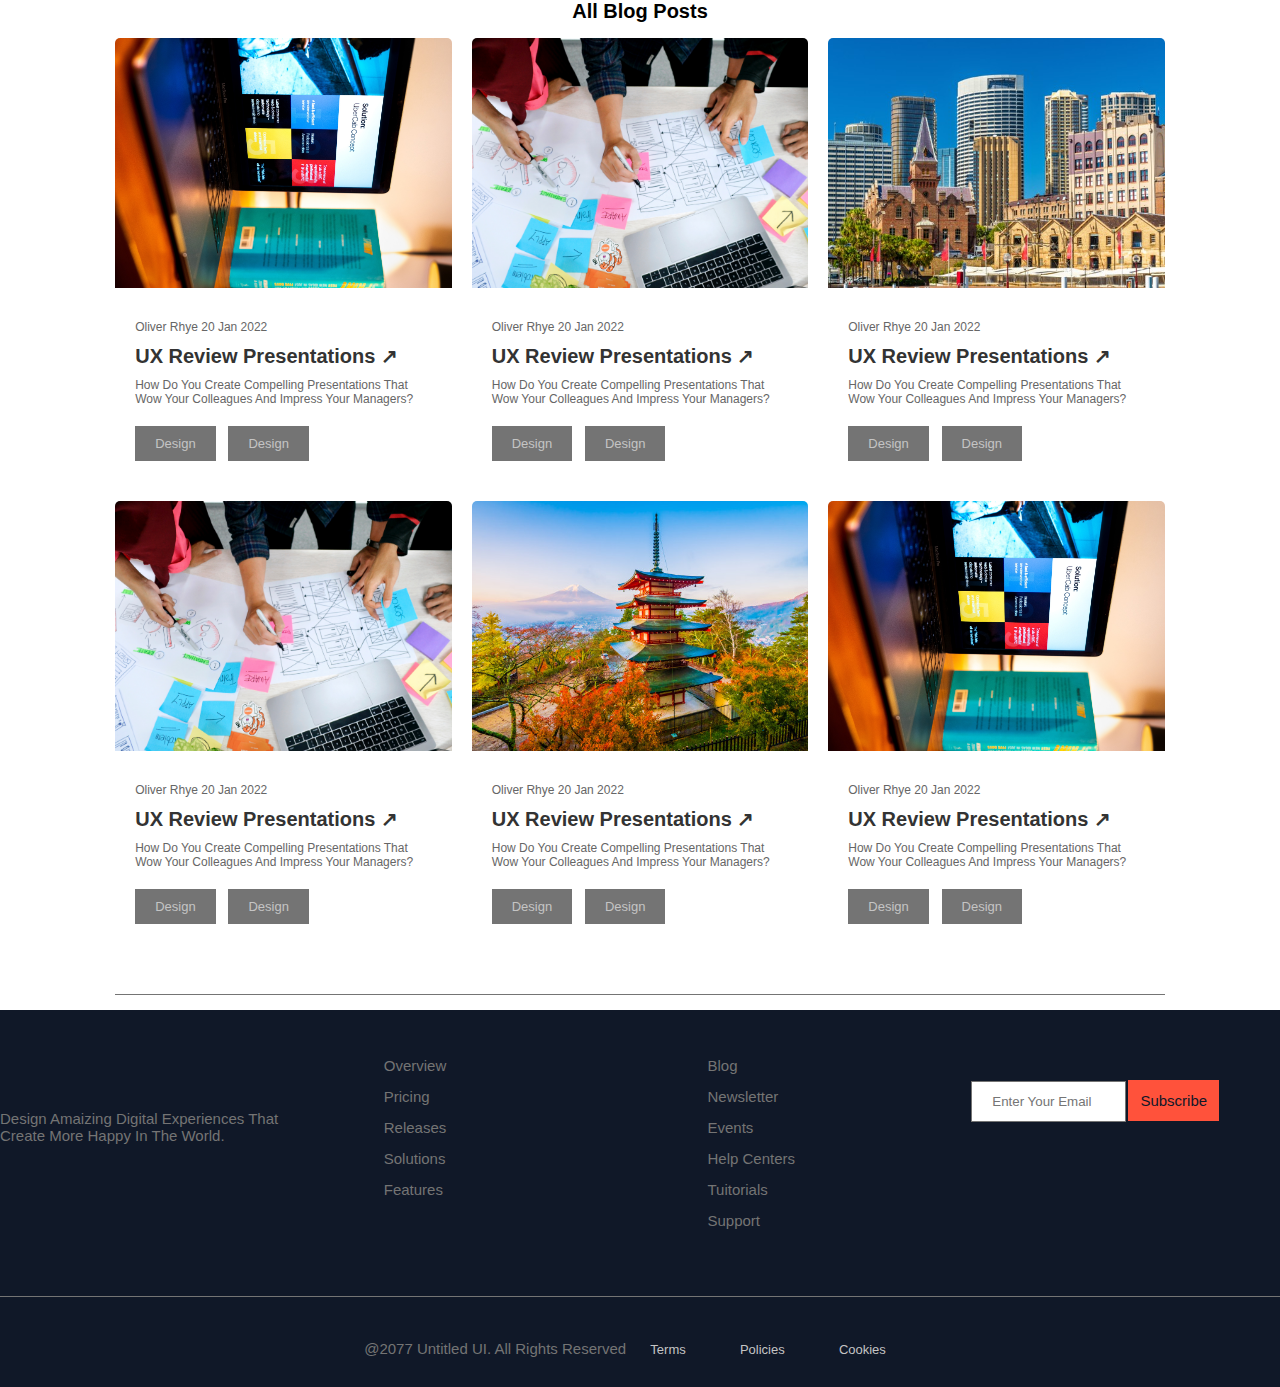
<file: blog.html>
<!DOCTYPE html>
<html lang="en">

<head>
    <meta charset="UTF-8">
    <meta http-equiv="X-UA-Compatible" content="IE=edge">
    <meta name="viewport" content="width=device-width, initial-scale=1.0">
    <title>Fitabo responsive website</title>
    <link rel="stylesheet" href="blog.css">
    <!--Css link-->
    <!-- <link rel="stylesheet" href="style.css"> -->
    <!-- CSS only -->
    <link href="https://cdn.jsdelivr.net/npm/bootstrap@5.1.3/dist/css/bootstrap.min.css" rel="stylesheet" integrity="sha384-1BmE4kWBq78iYhFldvKuhfTAU6auU8tT94WrHftjDbrCEXSU1oBoqyl2QvZ6jIW3" crossorigin="anonymous">
    <!--Font awesome link-->
    <link rel="stylesheet" href="https://cdnjs.cloudflare.com/ajax/libs/font-awesome/4.7.0/css/font-awesome.min.css">
</head>

<body>
    <h1 style="text-align: center;"> All blog posts</h1>
    <section class="packages" id="packages">
        <div class="box-container">

            <div class="box">
                <img src="images/pre.jpg" alt="">
                <div class="content">
                    <p>Oliver Rhye 20 Jan 2022</p>
                    <h3> UX review presentations ↗</h3>
                    <p>How do you create compelling presentations that <br>wow your colleagues and impress your managers?</p>

                    <a href="#" class="btn"> Design</a> <a href="#" class="btn"> Design</a>
                </div>
            </div>

            <div class="box">
                <img src="images/pre2.jpg" alt="">
                <div class="content">
                    <p>Oliver Rhye 20 Jan 2022</p>
                    <h3> UX review presentations ↗</h3>
                    <p>How do you create compelling presentations that <br>wow your colleagues and impress your managers?</p>

                    <a href="#" class="btn"> Design</a> <a href="#" class="btn"> Design</a>
                </div>
            </div>
            <div class="box">
                <img src="images/p-3.jpg" alt="">
                <div class="content">
                    <p>Oliver Rhye 20 Jan 2022</p>
                    <h3> UX review presentations ↗</h3>
                    <p>How do you create compelling presentations that <br>wow your colleagues and impress your managers?</p>

                    <a href="#" class="btn"> Design</a> <a href="#" class="btn"> Design</a>
                </div>
            </div>

            <div class="box">
                <img src="images/pre2.jpg" alt="">
                <div class="content">
                    <p>Oliver Rhye 20 Jan 2022</p>
                    <h3> UX review presentations ↗</h3>
                    <p>How do you create compelling presentations that <br>wow your colleagues and impress your managers?</p>

                    <a href="#" class="btn"> Design</a> <a href="#" class="btn"> Design</a>
                </div>
            </div>

            <div class="box">
                <img src="images/p-5.jpg" alt="">
                <div class="content">
                    <p>Oliver Rhye 20 Jan 2022</p>
                    <h3> UX review presentations ↗</h3>
                    <p>How do you create compelling presentations that <br>wow your colleagues and impress your managers?</p>

                    <a href="#" class="btn"> Design</a> <a href="#" class="btn"> Design</a>
                </div>
            </div>

            <div class="box">
                <img src="images/pre.jpg" alt="">
                <div class="content">
                    <p>Oliver Rhye 20 Jan 2022</p>
                    <h3> UX review presentations ↗</h3>
                    <p>How do you create compelling presentations that <br>wow your colleagues and impress your managers?</p>

                    <a href="#" class="btn"> Design</a> <a href="#" class="btn"> Design</a>
                </div>
            </div>

        </div>
        <div class="line"></div>
    </section>
    </div>
    <footer class="footer">
        <div class="box-container">
            <div class="box">

                <p>Design amaizing digital experiences that <br> create more happy in the world.</p>
            </div>
            <div class="box">
                <a href="#">Overview</a>
                <a href="#">Pricing</a>
                <a href="#">Releases</a>
                <a href="#">solutions</a>
                <a href="#">Features</a>

            </div>
            <div class="box">
                <a href="#">Blog</a>
                <a href="#">Newsletter</a>
                <a href="#">Events</a>
                <a href="#">Help centers</a>
                <a href="#">Tuitorials</a>
                <a href="#">Support</a>

            </div>
            <div class="box">
                <label for="">
                    <input type="email" name="" placeholder="Enter your email">
                    <button class="button"
                    type="submit">Subscribe</button>
                </label>
            </div>
        </div>
        <div class="line"></div>
        <h1 class="credit" style="text-align: center;">@2077 Untitled UI. All rights reserved <span>  <a href="#" class="btn1"> Terms </a> <a href="#" class="btn1"> Policies</a>     <a href="#" class="btn1"> Cookies</a></span></h1>
    </footer>


    <!-- JavaScript Bundle with Popper -->
    <script src="https://cdn.jsdelivr.net/npm/bootstrap@5.1.3/dist/js/bootstrap.bundle.min.js" integrity="sha384-ka7Sk0Gln4gmtz2MlQnikT1wXgYsOg+OMhuP+IlRH9sENBO0LRn5q+8nbTov4+1p" crossorigin="anonymous"></script>
</body>

</html>
</file>
<file: blog.css>
* {
    font-family: 'Nunito', sans-serif;
    margin: 0;
    padding: 0;
    box-sizing: border-box;
    text-transform: capitalize;
    outline: none;
    border: none;
    text-decoration: none;
    transition: all .2s linear;
}

*::selection {
    background: var(--orange);
    color: #fff;
}

html {
    font-size: 62.5%;
    overflow-x: hidden;
    scroll-padding-top: 6rem;
    scroll-behavior: smooth;
}

section {
    padding: 1.5rem 9%;
}

body {
    background: #fff;
}


/* Responsive layout - makes a one column-layout instead of a two-column layout */

@media (max-width: 800px) {
    .flex-item-right,
    .flex-item-left {
        flex: 100%;
    }
}

.packages .box-container {
    display: flex;
    flex-wrap: wrap;
    gap: 2rem;
}

.packages .box-container .box {
    flex: 1 1 25rem;
    border-radius: .5rem;
    overflow: hidden;
}

.packages .box-container .box img {
    height: 25rem;
    width: 100%;
    object-fit: cover;
}

.packages .box-container .box .content {
    padding: 2rem;
}

.packages .box-container .box .content h3 {
    font-size: 2rem;
    color: #333;
}

.packages .box-container .box .content h3 i {
    color: var(--orange);
}

.packages .box-container .box .content p {
    font-size: 1.2rem;
    color: #666;
    padding: 1rem 0;
}

.packages .box-container .box .content .stars i {
    font-size: 1.7rem;
    color: var(--orange);
}

.packages .box-container .box .content .price {
    font-size: 2rem;
    color: #333;
    padding-top: 1rem;
}

.packages .box-container .box .content .price span {
    color: #666;
    font-size: 1.5rem;
    text-decoration: line-through;
}

.btn {
    display: inline-block;
    margin-top: 1rem;
    background: #747474;
    color: #c4c4c4;
    margin-right: 10px;
    padding: 1rem 2rem;
    border: .4rem #747474;
    cursor: pointer;
    font-size: 1.3rem;
}

.btn1 {
    display: inline-block;
    margin-top: 1rem;
    color: #c4c4c4;
    margin-right: 10px;
    padding: 1rem 2rem;
    border: .4rem #747474;
    cursor: pointer;
    font-size: 1.3rem;
}

.line {
    padding-top: 50px;
    border-bottom: 1px solid #747474;
}

.line1 {
    padding-top: 50px;
    border-bottom: 1px solid #fff;
}

.footer {
    background-color: #101828;
}

.footer {
    background: #101828;
    padding-top: 30px;
}

.footer .box-container {
    display: flex;
    flex-wrap: wrap;
    gap: 1.5rem;
}

.footer .box-container .box {
    padding: 1rem 0;
    flex: 1 1 25rem;
}

.footer .box-container .box h3 {
    font-size: 1.5rem;
    padding: .7rem 0;
    color: #fff;
}

.footer .box-container .box p {
    font-size: 1.5rem;
    color: #747474;
    padding: .7rem 0;
    padding-top: 60px;
    justify-content: center;
}

.footer .box-container .box a {
    display: block;
    font-size: 1.5rem;
    padding: .7rem 0;
    color: #747474;
    padding-left: 60px;
}

.footer .box-container .box a:hover {
    color: #ff523b;
}

.footer .credit {
    /* display: flex;
    flex-wrap: wrap; */
    padding: 2rem 1rem;
    margin-top: .5rem;
    font-size: 1.5rem;
    font-weight: normal;
    color: #747474;
    /* border-top: .1rem solid rgba(255, 255, 255, .2); */
}

.button {
    display: inline-block;
    color: #101828;
    padding: 12px;
    margin: 30px 0;
    transition: background 0.5s;
    background: #ff523b;
    font-size: 15px;
    cursor: pointer;
}

input {
    width: 50%;
    padding: 12px 20px;
    margin: 20px 0;
    box-sizing: border-box;
}

input[type=email] {
    border: 1px solid #747474;
}

table,
th,
td {
    width: 50%;
    border: 1px solid black;
    border-collapse: collapse;
}

td th img {
    width: 50%;
}


/*media queries*/

@media (max-width:1200px) {
    html {
        font-size: 55%;
    }
}
</file>
<file: style.css>
* {
    font-family: Helvetica Neue;
    padding: 0;
    margin: 0;
    box-sizing: border-box;
    text-decoration: none;
    outline: none;
    border: none;
    /* text-transform: capitalize; */
    transition: .2s linear;
}

html::-webkit-scrollbar {
    width: 0.5rem;
}

html::-webkit-scrollbar-track {
    background: transparent;
}

html::-webkit-scrollbar-thumb {
    background: #fff;
    border-radius: 5rem;
}

body {
    background: #101828;
}

section {
    padding: 2rem 7%;
}

.heading {
    text-align: center;
    color: #fff;
    text-transform: uppercase;
    padding-bottom: 1.5rem;
    padding-top: 2rem;
    font-size: 2rem;
}

.header {
    position: fixed;
    top: 0;
    right: 0;
    left: 0;
    z-index: 1000;
    display: flex;
    align-items: center;
    justify-content: space-between;
    padding: 1rem 9%;
    background: #101828;
}

.header.logo p {
    color: #fff;
    font-size: 20px;
}

.header .navbar a {
    margin: 0 .7rem;
    font-size: 1rem;
    color: #fff;
}

.header .navbar a:hover {
    color: #FE826D;
    border-bottom: .1rem solid #FE826D;
    padding-bottom: .5rem;
}

.row {
    display: flex;
    align-items: center;
    flex-wrap: wrap;
    justify-content: space-around;
}

.col-2 {
    flex-basis: 50%;
    min-width: 300px;
}

.col-2 img {
    max-width: 100%;
    padding: 50px 0;
}

.col-2 h1 {
    font-size: 50px;
    line-height: 60px;
    font-weight: normal;
    margin: 25px 0;
}

.col-2 p {
    color: #c4c4c4;
}

.col-2 h1 span {
    color: #ff523b;
    font-weight: normal;
}

h1 {
    color: #c4c4c4;
    line-height: 60px;
}

.btn {
    display: inline-block;
    background: #ff523b;
    color: #fff;
    padding: 8px 30px;
    margin: 30px 0;
    border-radius: none;
    transition: background 0.5s;
}

.btn:hover {
    background: purple;
}

.btn span {
    background: transparent;
    box-sizing: border-box;
}

.about {
    background-color: #fff;
}

.about.knowus {
    align-items: center;
}

.heading {
    text-align: center;
    margin: 0 auto 20px;
    position: relative;
    color: #101828;
}

#para {
    color: #fff;
    font-size: 15px;
    font-weight: lighter;
    font-family: Helvetica Neue;
}

#para1 {
    color: #fff;
    font-size: 20px;
    font-weight: lighter;
}

.icons {
    display: flex;
    justify-content: space-around;
    gap: 1rem;
}

.icons .signup {
    border: 1px solid #ff523b;
    background: #ff523b;
    color: #fff;
    padding: 10px 10px;
}

.icons .login {
    color: #fff;
    margin-top: 10px;
}

.about .knowus h3 {
    text-align: center;
    position: relative;
    color: #101828;
    margin: 0 auto 25px;
    font-weight: normal;
}

.about .knowus p {
    text-align: center;
    position: relative;
    margin: 0 auto 55px;
}

.col-2 p {
    color: #101828;
}

.sub-head2 {
    text-align: center;
    position: relative;
    margin: 0 auto 45px;
}

.sub-head1 {
    /* text-align: center; */
    position: relative;
    margin: 0 auto 45px;
}


/*testimony*/

.testimony {
    color: #101828;
    background: #fff;
}

.testimony .box-container {
    display: flex;
    flex-wrap: wrap;
    gap: 1.2rem;
}

.testimony .box-container .box {
    overflow: hidden;
    margin-top: 20px;
    border: .3px solid #101828;
    flex: 1 1 10rem;
    height: 20rem;
    position: relative;
    padding-left: 10px;
}

.testimony .box-container .box .content h3 {
    color: #747474;
    padding-left: 40px;
    padding-top: 50px;
    opacity: .5;
}

.testimony .box-container .box .content p {
    color: #747474;
    line-height: 20px;
    padding-top: 30px;
    opacity: .9;
}

.btn2 {
    display: inline-block;
    color: #101828;
    padding: 5px;
    margin: 30px 0;
    transition: background 0.5s;
}

.btn2:hover {
    color: #111;
    border-bottom: .1rem solid #FE826D;
    padding-bottom: .5rem;
}

.work {
    color: #101828;
    background: #fff;
}

.work .box-container {
    display: flex;
    flex-wrap: wrap;
    border: .3px solid #101828;
}

.work .box-container .box {
    overflow: hidden;
    margin-top: 20px;
    flex: 1 1 10rem;
    background-color: #747474;
    /* height: 20rem; */
    /* position: relative; */
    padding-left: 10px;
}

.work .box-container .box .content h3 {
    color: #747474;
    padding-left: 40px;
    padding-top: 50px;
    opacity: .5;
}

.work .box-container .box .content p {
    color: #747474;
    line-height: 20px;
    padding-top: 30px;
    opacity: .9;
}

.btn2 {
    display: inline-block;
    color: #101828;
    padding: 5px;
    margin: 30px 0;
    transition: background 0.5s;
}

.btn2:hover {
    color: #111;
    border-bottom: .1rem solid #FE826D;
    padding-bottom: .5rem;
}


/*work*/

.col-sm h1 {
    font-size: 50px;
}

.col-sm p {
    font-size: 15px;
    font-weight: lighter;
}

#row1 {
    background: #c4c4c4;
    padding-top: 30px;
    padding-bottom: 40px;
    margin-top: 30px;
}

#rcorners {
    border-radius: 50%;
    background: #c4c4c4;
    padding: 20px;
    width: 100px;
    height: 100px;
}


/* Create four equal columns that floats next to each other */

.column {
    float: left;
    width: 25%;
    padding: 10px;
    height: 300px;
    /* Should be removed. Only for demonstration */
}


/* Clear floats after the columns */

.row:after {
    content: "";
    display: table;
    clear: both;
}

.column h1 {
    padding-top: 15px;
    /* margin-bottom: 20px; */
    line-height: 40px;
    font-weight: bold;
    font-size: 20px;
}

.column p {
    padding-top: 10px;
    /* margin-bottom: 20px; */
    line-height: 20px;
    font-weight: 500;
    font-size: 15px;
}

#column {
    float: left;
    width: 33.33%;
    padding-top: 50px;
    padding-left: 20px;
}


/* Clear floats after the columns */

#row:after {
    content: "";
    display: table;
    clear: both;
}

#column h1 {
    font-size: 1rem;
}

.btn {
    /* align-items: left;
    margin-bottom: 5%;
    margin-left: 85%;
    margin-top: 1rem 2rem;
    padding: .5rem 2rem; */
    display: inline-block;
    font-size: 1rem;
    color: #fff;
    background: #747474;
    cursor: pointer;
}

.quiz {
    padding-top: 20px;
    padding-left: 20px;
}

#blog1 {
    align-items: center;
}

#heading {
    text-align: center;
    color: #101828;
    padding-bottom: 1rem;
    line-height: 25px;
    padding-top: .5rem;
    font-size: 1rem;
}

.button {
    display: inline-block;
    color: #101828;
    padding: 12px;
    margin: 30px 0;
    transition: background 0.5s;
    background: #ff523b;
    font-size: 15px;
    cursor: pointer;
}

#button {
    display: inline-block;
    color: #101828;
    padding: 12px;
    margin: 30px 0;
}

.button1 {
    display: inline-block;
    color: #101828;
    width: 50%;
    padding: 12px;
    margin: 30px 0;
    transition: background 0.5s;
    background: #ff523b;
    font-size: 15px;
    cursor: pointer;
}

input {
    width: 50%;
    padding: 12px 20px;
    margin: 8px 0;
    box-sizing: border-box;
}

input[type=email] {
    border: 1px solid #747474;
    border-radius: 4px;
}

input[type=text] {
    border: 1px solid #747474;
    border-radius: 4px;
}

input[type=number] {
    border: 1px solid #747474;
    border-radius: 4px;
}

input[type=password] {
    border: 1px solid #747474;
    border-radius: 4px;
}

textarea {
    width: 50%;
    height: 150px;
    padding: 12px 20px;
    box-sizing: border-box;
    border: .2px solid #747474;
    border-radius: 4px;
    font-size: 15px;
    resize: none;
}

label {
    padding-top: 20px;
}


/* The sidebar menu */

.left {
    height: auto;
    /* Full-height: remove this if you want "auto" height */
    width: 260px;
    /* Set the width of the sidebar */
    position: absolute;
    /* Fixed Sidebar (stay in place on scroll) */
    z-index: 1;
    /* Stay on top */
    top: 0;
    /* Stay at the top */
    left: 0;
    background-color: #101828;
    /* Black */
    overflow-x: hidden;
    /* Disable horizontal scroll */
    padding-top: 90px;
    padding-left: 50px;
}


/* The navigation menu links */

.left p {
    padding: 6px 8px 6px 16px;
    text-decoration: none;
    font-size: .8rem;
    color: #fff;
    display: block;
}


/* Style page content */

.main {
    margin-left: 300px;
    width: 80%;
    /* Same as the width of the sidebar */
    margin-bottom: 100px;
    margin-top: 80px;
    padding-right: 100px;
    /* padding-bottom: 80px; */
    background: #fff;
    align-items: center;
    text-align: center;
}

.menu-icon {
    width: 28px;
    margin-left: 20px;
    display: none;
}


/* On smaller screens, where height is less than 450px, change the style of the sidebar (less padding and a smaller font size) */

@media(max-width:991px) {
    html {
        font-size: 55%;
    }
    .header {
        padding: 1.5rem 2rem;
    }
    section {
        padding: 2rem;
    }
}

@media(max-width:768px) {
    .col-2 {
        flex-basis: 50%;
        min-width: 300px;
        gap: 5rem;
    }
    .col-2 p {
        font-size: 1.5rem;
        gap: 2rem;
    }
    .sub-head2 {
        font-size: 18px;
    }
    .btn {
        margin-bottom: 150px;
    }
    .testimony .box-container .box {
        overflow: hidden;
        padding-bottom: 50px;
        border: .3px solid #101828;
        flex: 1 1 10rem;
        height: 20rem;
        position: relative;
        padding-left: 10px;
    }
    .header .navbar {
        position: absolute;
        top: 100%;
        right: 0;
        background: #fff;
        width: 30rem;
        height: calc(100vh - 9.5rem);
        display: none;
    }
    .header .navbar {
        right: 0;
    }
    .header .navbar a {
        color: var(--black);
        display: block;
        margin: 1.5rem;
        padding: 1rem;
        font-size: 3rem;
    }
    .menu-icon {
        display: block;
        cursor: pointer;
    }
    .btn {
        margin-top: 90px;
    }
    .heading {
        font-size: 30px;
        text-align: center;
        margin: 0 auto 20px;
        position: relative;
        color: #101828;
    }
    .knowus h3 {
        font-size: 20px;
    }
    .knowus p {
        font-size: 15px;
    }
}

@media screen and (max-height: 450px) {
    html {
        font-size: 50%;
    }
}
</file>
